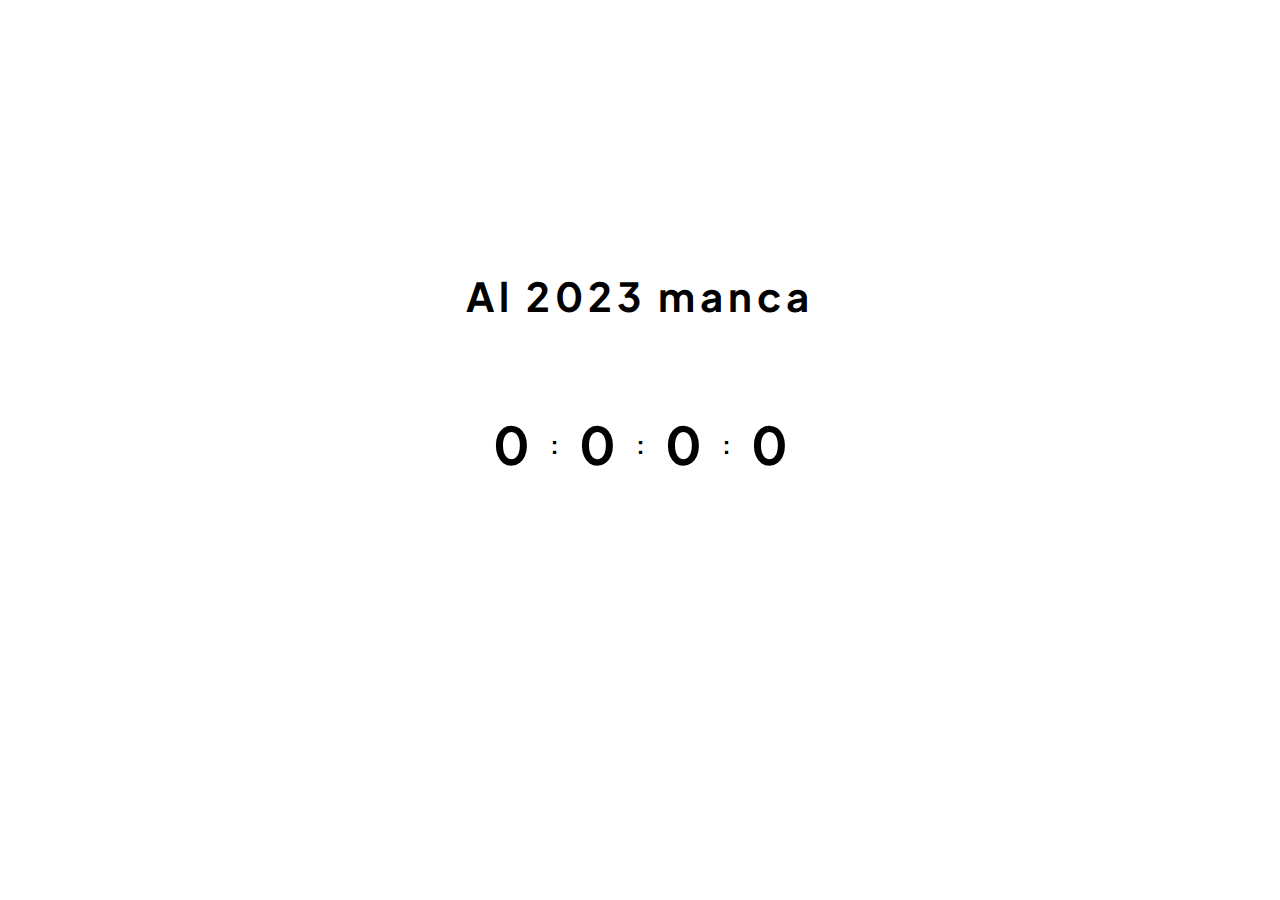
<file: CountdownJS/Index.html>
<!DOCTYPE html>
<html lang="en">
<head>
    <meta charset="UTF-8">
    <meta http-equiv="X-UA-Compatible" content="IE=edge">
    <meta name="viewport" content="wclassth=device-wclassth, initial-scale=1.0">
    <link rel="stylesheet" href="style.css">
    <title>Document</title>
</head>
<body>
    <div class="date-countdown-container">
        <div class="wrapper">
            <div class="wrapper-child">
                <h1 class="child">Al 2023 manca</h1>
            </div>
            <div class="wrapper-child">
                <h2 id="day" class="day child number">0</h2>
                <h2 class="child">:</h2>
                <h2 id="hour" class="hour child number">0</h2>
                <h2 class="child">:</h2>
                <h2 id="minute" class="minute child number">0</h2>
                <h2 class="child">:</h2>
                <h2 id="second" class="second child number">0</h2>
            </div>
            <div class="wrapper-child">
                <iframe src="https://giphy.com/embed/wq1I3ILdsvYJub8Rwx" width="64" height="64" frameBorder="0" class="giphy-embed" allowFullScreen></iframe>
            </div>
        </div>
    </div>
    <script type="text/javascript" src="countdown.js"></script>
</body>
</html>
</file>
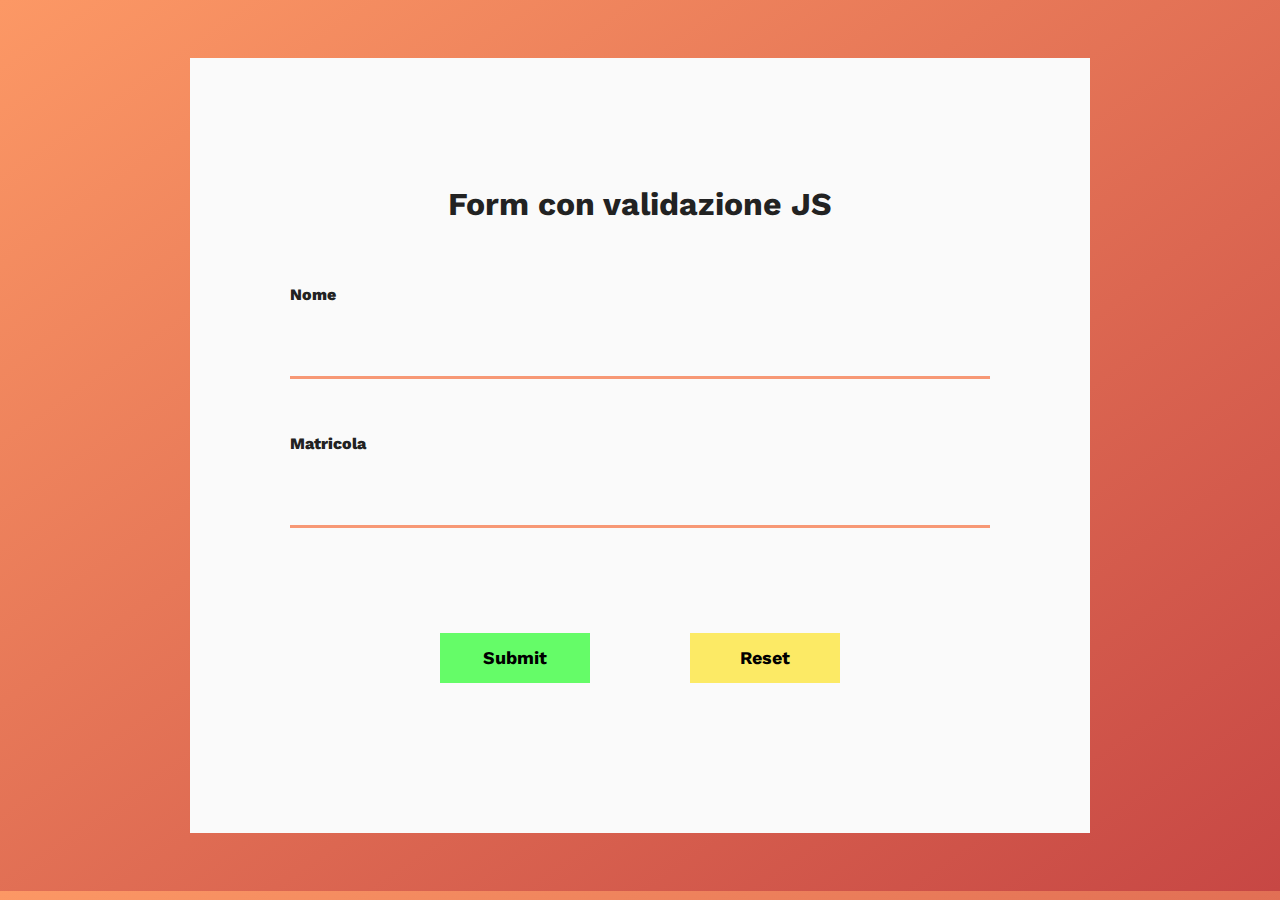
<file: Validazione-Form/index.html>
<!DOCTYPE html>
<html lang="en">
<head>
    <meta charset="UTF-8">
    <meta http-equiv="X-UA-Compatible" content="IE=edge">
    <meta name="viewport" content="width=device-width, initial-scale=1.0">
    <link rel="stylesheet" href="style.css">
    <title>Validazione form</title>
</head>
<body>
    <div class="container">
        <form novalidate id="form-dati" name="form-dati"  onsubmit="return validateForm()" autocomplete="on" method="get" action="https://github.com/Pasqualecannavacciuolo">
            
            <h2 class="title">Form con validazione JS</h2>

            <label for="nome">Nome</label><br>
            <input type="text" id="nome" name="nome" maxlength="40"><br>
            <small id="nome-message"></small>

            <label for="matricola">Matricola</label><br>
            <input type="number" id="matricola" name="matricola"><br>
            <small id="matricola-message"></small>

            <div class="btn-wrapper">
                <input class="btn submit" type="submit" value="Submit">
                <input class="btn reset" type="reset" value="Reset">
            </div>

        </form>
    </div>
    <script type="text/javascript" src="validation.js"></script>
</body>
</html>
</file>
<file: CountdownJS/style.css>
@import url('https://fonts.googleapis.com/css2?family=Plus+Jakarta+Sans&display=swap');

body {
    font-family: 'Plus Jakarta Sans', sans-serif;
    background-image: url('https://www.teahub.io/photos/full/3-35666_photo-wallpaper-wall-yellow-clock-winding-timeless-things.jpg');
    background-repeat: no-repeat;
    background-size: cover;
}

h1 {
    text-align: center;
    margin: 0 auto;
    font-size: 40px;
    letter-spacing: 5px;
}

.date-countdown-container {
    width: 500px;
    height: 500px;
    display: flex;
    flex-direction: row;
    gap: 20px;
    justify-self: center;
    margin: 200px auto;
    justify-content: space-between;
    background-color: rgba(255, 255, 255, 0.973);
    border-radius: 10px;
}

.wrapper {
    width: 90%;
    margin: auto auto;
    display: flex;
    flex-direction: column;
    gap: 20px;
    justify-self: center;
    justify-content: space-between;
}

.wrapper-child {
    display: flex;
    flex-direction: row;
    margin: 35px 0;
    align-self: center;
    gap: 20px;
}

.child {
    height: 50%;
    margin: auto;
}

.number {
    font-size: 52px;
    font-weight: bolder;
}
</file>
<file: Validazione-Form/style.css>
/* Importing custom font from GOOGLE FONTS */
@import url('https://fonts.googleapis.com/css2?family=Work+Sans:wght@300&display=swap');

/* Declaring color variables */
:root {
    --main-bg-color: linear-gradient(to bottom right, #FC9865, #C74744);
    --primary-color: #f79875;
    --secondary-color: #FC9865;
    --form-bg-color: #fafafa;
    --submit-color: #65fc68;
    --submit-hover-color: #20c423;
    --reset-color: #fcea65;
    --reset-hover-color: #dac41b;
}

/* General appearance */
body {
    font-family: 'Work Sans', sans-serif;
    background-image: var(--main-bg-color);
    color: #222;
}

form {
    width: 700px;
    padding: 100px;
    margin: 50px;
    display: flex;
    justify-content: center;
    flex-direction: column;
    gap: 12px;
    background-color: var(--form-bg-color);
}

label {
    font-weight: 800;
}

input, textarea, select {
    width: 100%;
}

input {
    appearance: none;
    background-color: transparent;
    border: 0;
    border-bottom: 3px solid var(--primary-color);
    font: inherit;
    font-size: 1.125rem;
    padding: 0.25rem 0;
}

input:focus {
    outline: none;
}

select {
    cursor: pointer;
    font: inherit;
    border: 0;
    background-color: var(--secondary-color);
    padding: 15px;
}

textarea {
    font: inherit;
    appearance: none;
    border: 2px solid var(--primary-color);
}


/* Father container */
.container {
    display: flex;
    justify-content: center;
}

.title {
    text-align: center;
    color: #222;
    font-size: 32px;
    font-weight: bold;
    margin-bottom: 50px;
}


/* Form buttons style */
.btn-wrapper {
    display: flex;
    justify-content: center;
    flex-direction: row;
}

.btn {
    width: 150px;
    height: 50px;
    margin: 50px;
    cursor: pointer;
}

.submit {
    font-weight: bolder;
    background-color: var(--submit-color);
    border: none;
}
.submit:hover {
    background-color: var(--submit-hover-color);
    color: #fafafa;
}

.reset {
    font-weight: bold;
    background-color: var(--reset-color);
    border: none;
}

.reset:hover {
    background-color: var(--reset-hover-color);
    color: #fafafa;
}

/* Style for the validation error message */
.error {
    color: #C74744;
}
</file>
